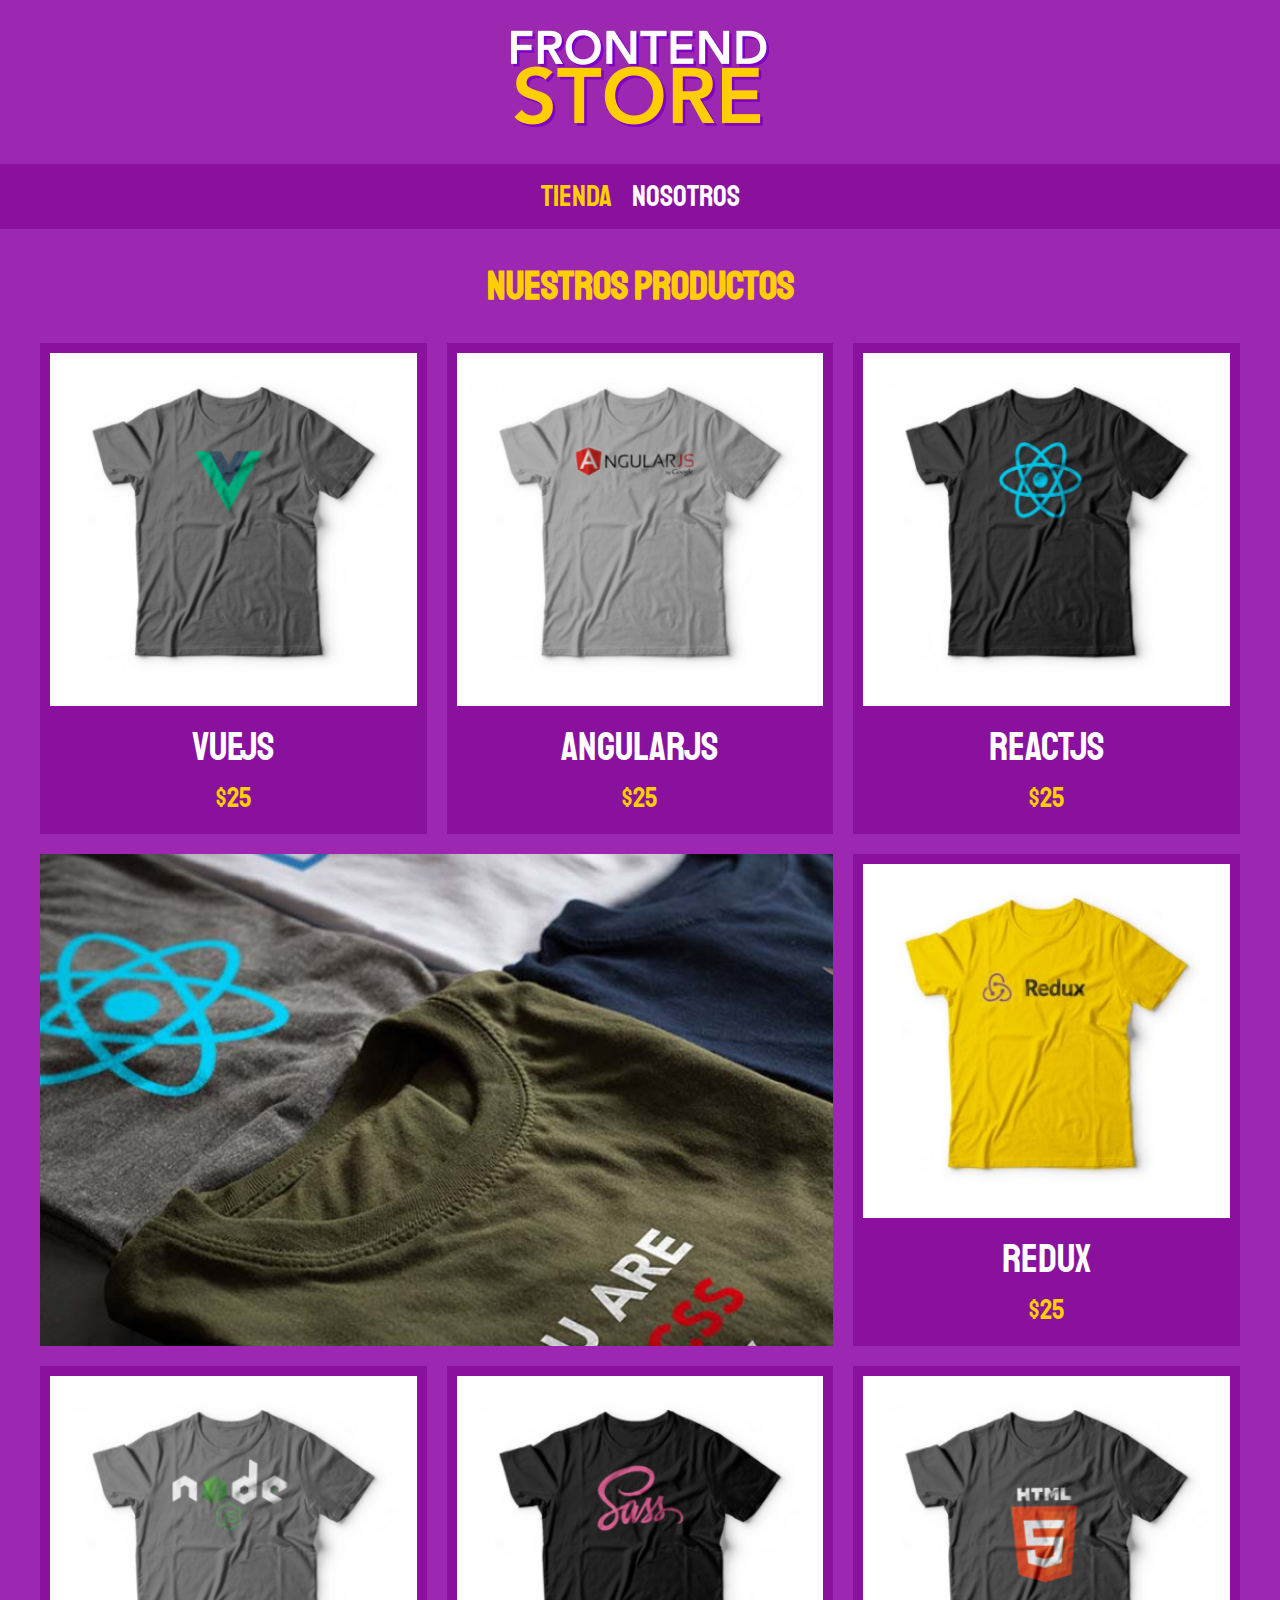
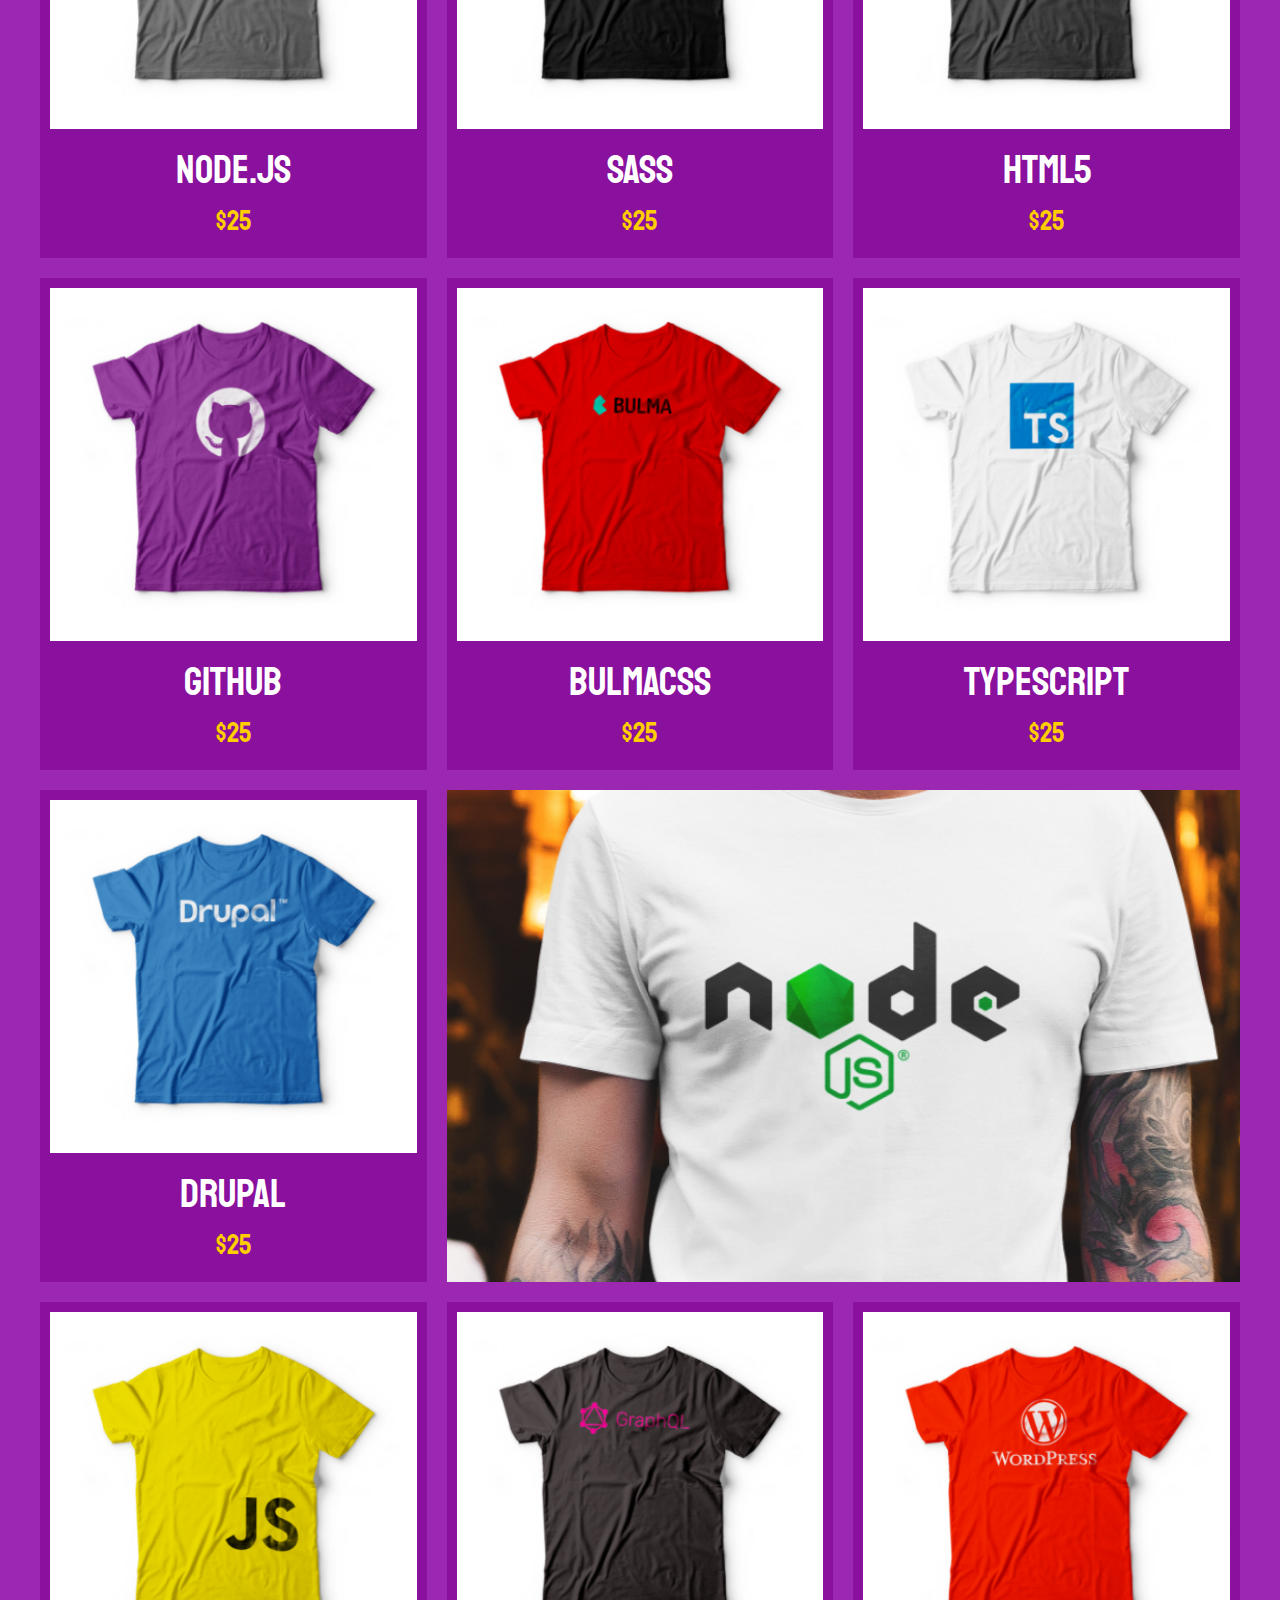
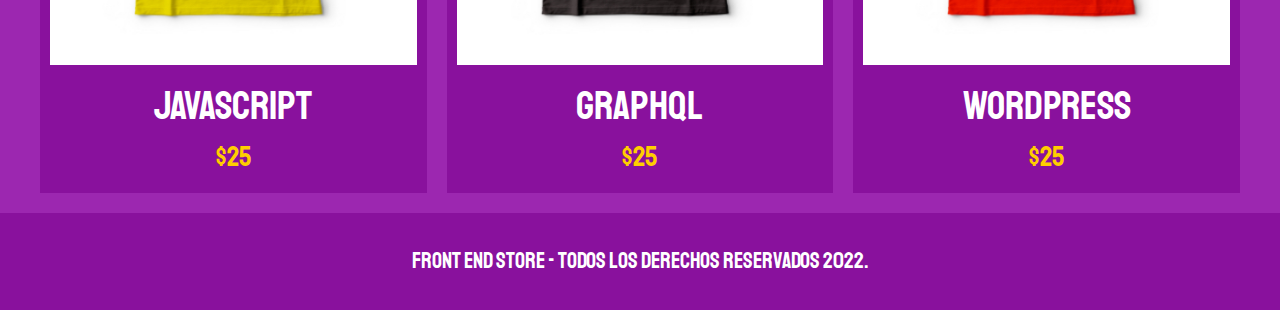
<file: index.html>
<!DOCTYPE html>
<html lang="en">
<head>
    <meta charset="UTF-8">
    <meta http-equiv="X-UA-Compatible" content="IE=edge">
    <meta name="viewport" content="width=device-width, initial-scale=1.0">
    <title>FrontEnd Store</title>
    <link rel="stylesheet" href="css/normalize.css">
    <link rel="preconnect" href="https://fonts.googleapis.com">
    <link rel="preconnect" href="https://fonts.gstatic.com" crossorigin>
    <link href="https://fonts.googleapis.com/css2?family=Staatliches&display=swap" rel="stylesheet"> 
    <link rel="stylesheet" href="css/styles.css">
</head>
<body>
    <header class="header">
        <a href="index.html">
            <img class="header__logo" src="img/logo.png" alt="Logotipo">
        </a>
    </header>
    <nav class="navegacion">
        <a class="navegacion__enlace navegacion__enlace--activo" href="index.html">Tienda</a>
        <a class="navegacion__enlace" href="nosotros.html">Nosotros</a>
    </nav>

    <main class="contenedor">
        <h1>Nuestros Productos</h1>

        <div class="grid">
            <div class="producto">
                <a href="producto.html">
                    <img class="producto__imagen" src="img/1.jpg" alt="imagen camisa">
                    <div class="producto__info">
                        <p class="producto__nombre">VueJS</p>
                        <p class="producto__precio">$25</p>
                    </div>
                </a>
            </div><!-- fin de producto -->

            <div class="producto">
                <a href="producto.html">
                    <img class="producto__imagen" src="img/2.jpg" alt="imagen camisa">
                    <div class="producto__info">
                        <p class="producto__nombre">AngularJS</p>
                        <p class="producto__precio">$25</p>
                    </div>
                </a>
            </div><!-- fin de producto -->

            <div class="producto">
                <a href="producto.html">
                    <img class="producto__imagen" src="img/3.jpg" alt="imagen camisa">
                    <div class="producto__info">
                        <p class="producto__nombre">ReactJS</p>
                        <p class="producto__precio">$25</p>
                    </div>
                </a>
            </div><!-- fin de producto -->

            <div class="producto">
                <a href="producto.html">
                    <img class="producto__imagen" src="img/4.jpg" alt="imagen camisa">
                    <div class="producto__info">
                        <p class="producto__nombre">Redux</p>
                        <p class="producto__precio">$25</p>
                    </div>
                </a>
            </div><!-- fin de producto -->

            <div class="producto">
                <a href="producto.html">
                    <img class="producto__imagen" src="img/5.jpg" alt="imagen camisa">
                    <div class="producto__info">
                        <p class="producto__nombre">Node.JS</p>
                        <p class="producto__precio">$25</p>
                    </div>
                </a>
            </div><!-- fin de producto -->

            <div class="producto">
                <a href="producto.html">
                    <img class="producto__imagen" src="img/6.jpg" alt="imagen camisa">
                    <div class="producto__info">
                        <p class="producto__nombre">SASS</p>
                        <p class="producto__precio">$25</p>
                    </div>
                </a>
            </div><!-- fin de producto -->

            <div class="producto">
                <a href="producto.html">
                    <img class="producto__imagen" src="img/7.jpg" alt="imagen camisa">
                    <div class="producto__info">
                        <p class="producto__nombre">HTML5</p>
                        <p class="producto__precio">$25</p>
                    </div>
                </a>
            </div><!-- fin de producto -->

            <div class="producto">
                <a href="producto.html">
                    <img class="producto__imagen" src="img/8.jpg" alt="imagen camisa">
                    <div class="producto__info">
                        <p class="producto__nombre">Github</p>
                        <p class="producto__precio">$25</p>
                    </div>
                </a>
            </div><!-- fin de producto -->

            <div class="producto">
                <a href="producto.html">
                    <img class="producto__imagen" src="img/9.jpg" alt="imagen camisa">
                    <div class="producto__info">
                        <p class="producto__nombre">BulmaCSS</p>
                        <p class="producto__precio">$25</p>
                    </div>
                </a>
            </div><!-- fin de producto -->

            <div class="producto">
                <a href="producto.html">
                    <img class="producto__imagen" src="img/10.jpg" alt="imagen camisa">
                    <div class="producto__info">
                        <p class="producto__nombre">TypeScript</p>
                        <p class="producto__precio">$25</p>
                    </div>
                </a>
            </div><!-- fin de producto -->

            <div class="producto">
                <a href="producto.html">
                    <img class="producto__imagen" src="img/11.jpg" alt="imagen camisa">
                    <div class="producto__info">
                        <p class="producto__nombre">Drupal</p>
                        <p class="producto__precio">$25</p>
                    </div>
                </a>
            </div><!-- fin de producto -->

            <div class="producto">
                <a href="producto.html">
                    <img class="producto__imagen" src="img/12.jpg" alt="imagen camisa">
                    <div class="producto__info">
                        <p class="producto__nombre">JavaScript</p>
                        <p class="producto__precio">$25</p>
                    </div>
                </a>
            </div><!-- fin de producto -->

            <div class="producto">
                <a href="producto.html">
                    <img class="producto__imagen" src="img/13.jpg" alt="imagen camisa">
                    <div class="producto__info">
                        <p class="producto__nombre">GraphQL</p>
                        <p class="producto__precio">$25</p>
                    </div>
                </a>
            </div><!-- fin de producto -->

            <div class="producto">
                <a href="producto.html">
                    <img class="producto__imagen" src="img/14.jpg" alt="imagen camisa">
                    <div class="producto__info">
                        <p class="producto__nombre">WordPress</p>
                        <p class="producto__precio">$25</p>
                    </div>
                </a>
            </div><!-- fin de producto -->  
            <div class="grafico grafico--camisas"></div>
            <div class="grafico grafico--node"></div>

        </div>
    </main>


    <footer class="footer">
        <p class="footer__texto">Front End Store - Todos los derechos Reservados 2022.</p>
    </footer>
</body>
</html>
</file>
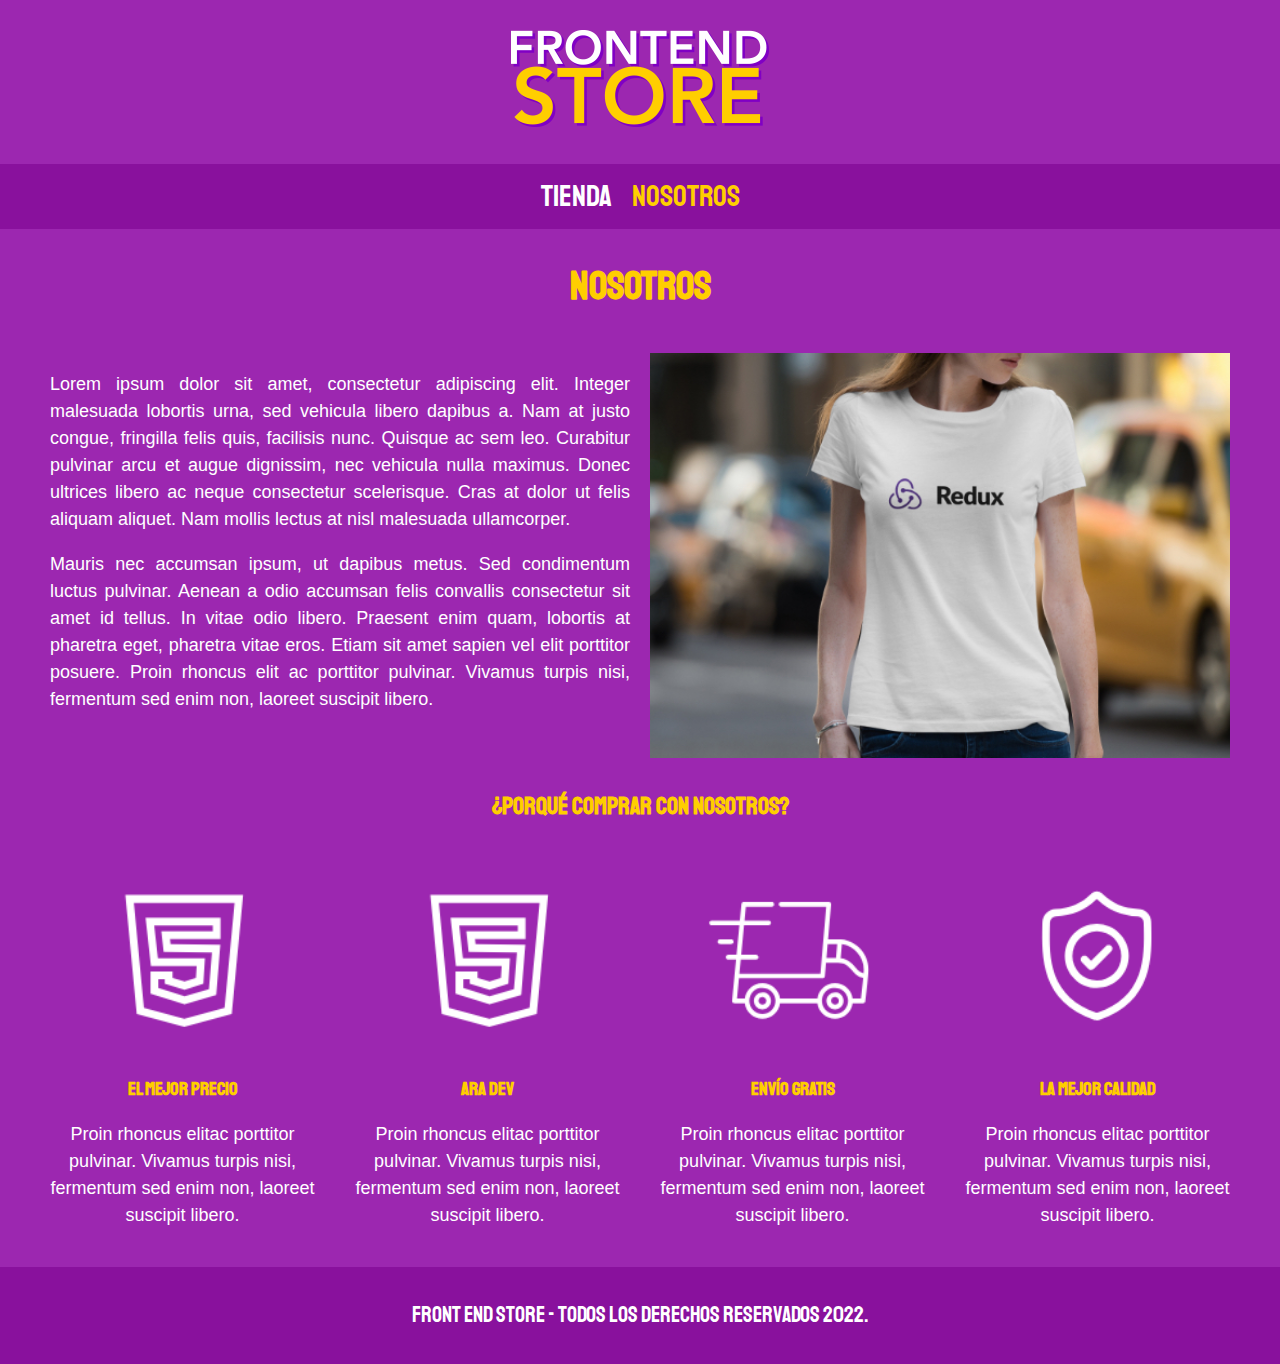
<file: nosotros.html>
<!DOCTYPE html>
<html lang="en">

<head>
    <meta charset="UTF-8">
    <meta http-equiv="X-UA-Compatible" content="IE=edge">
    <meta name="viewport" content="width=device-width, initial-scale=1.0">
    <title>FrontEnd Store</title>
    <link rel="stylesheet" href="css/normalize.css">
    <link rel="preconnect" href="https://fonts.googleapis.com">
    <link rel="preconnect" href="https://fonts.gstatic.com" crossorigin>
    <link href="https://fonts.googleapis.com/css2?family=Staatliches&display=swap" rel="stylesheet">
    <link rel="stylesheet" href="css/styles.css">
</head>

<body>
    <header class="header">
        <a href="index.html">
            <img class="header__logo" src="img/logo.png" alt="Logotipo">
        </a>
    </header>
    <nav class="navegacion">
        <a class="navegacion__enlace" href="index.html">Tienda</a>
        <a class="navegacion__enlace navegacion__enlace--activo" href="nosotros.html">Nosotros</a>
    </nav>

    <main class="contenedor">
        <h1>Nosotros</h1>

        <div class="nosotros">
            <div class="nosotros__contenido">
                <p>Lorem ipsum dolor sit amet, consectetur adipiscing elit. Integer malesuada lobortis urna, sed
                    vehicula libero dapibus a. Nam at justo congue, fringilla felis quis, facilisis nunc. Quisque ac sem
                    leo. Curabitur pulvinar arcu et augue dignissim, nec vehicula nulla maximus. Donec ultrices libero
                    ac neque consectetur scelerisque. Cras at dolor ut felis aliquam aliquet. Nam mollis lectus at nisl
                    malesuada ullamcorper.</p>

                <p>Mauris nec accumsan ipsum, ut dapibus metus. Sed condimentum luctus pulvinar. Aenean a odio accumsan
                    felis convallis consectetur sit amet id tellus. In vitae odio libero. Praesent enim quam, lobortis
                    at
                    pharetra eget, pharetra vitae eros. Etiam sit amet sapien vel elit porttitor posuere. Proin rhoncus
                    elit
                    ac porttitor pulvinar. Vivamus turpis nisi, fermentum sed enim non, laoreet suscipit libero. </p>

            </div>
            <img class="nosotros__imagen" src="img/nosotros.jpg" alt="imagen nosotros">
        </div>
    </main>

    <section class="contenedor comprar">
        <h2 class="comprar__titulo">¿Porqué comprar con nosotros?</h2>
        <div class="bloques">
            <div class="bloque">
                <img class="bloque__imagen" src="img/icono_1.png" alt="porque comprar">
                <h3 class="bloque__titulo">El mejor precio</h3>
                <p>Proin rhoncus elitac porttitor pulvinar. Vivamus turpis nisi, fermentum sed enim non, laoreet
                    suscipit libero. </p>
            </div><!-- fin bloque -->
            <div class="bloque">
                <img class="bloque__imagen" src="img/icono_2.png" alt="para Devs">
                <h3 class="bloque__titulo">ara Dev</h3>
                <p>Proin rhoncus elitac porttitor pulvinar. Vivamus turpis nisi, fermentum sed enim non, laoreet
                    suscipit libero. </p>
            </div><!-- fin bloque -->
            <div class="bloque">
                <img class="bloque__imagen" src="img/icono_3.png" alt="envío gratis">
                <h3 class="bloque__titulo">envío gratis</h3>
                <p>Proin rhoncus elitac porttitor pulvinar. Vivamus turpis nisi, fermentum sed enim non, laoreet
                    suscipit libero. </p>
            </div><!-- fin bloque -->
            <div class="bloque">
                <img class="bloque__imagen" src="img/icono_4.png" alt="la mejor calidad">
                <h3 class="bloque__titulo">la mejor calidad</h3>
                <p>Proin rhoncus elitac porttitor pulvinar. Vivamus turpis nisi, fermentum sed enim non, laoreet
                    suscipit libero. </p>
            </div><!-- fin bloque -->
        </div><!-- fin bloques -->

    </section>


    <footer class="footer">
        <p class="footer__texto">Front End Store - Todos los derechos Reservados 2022.</p>
    </footer>
</body>

</html>
</file>
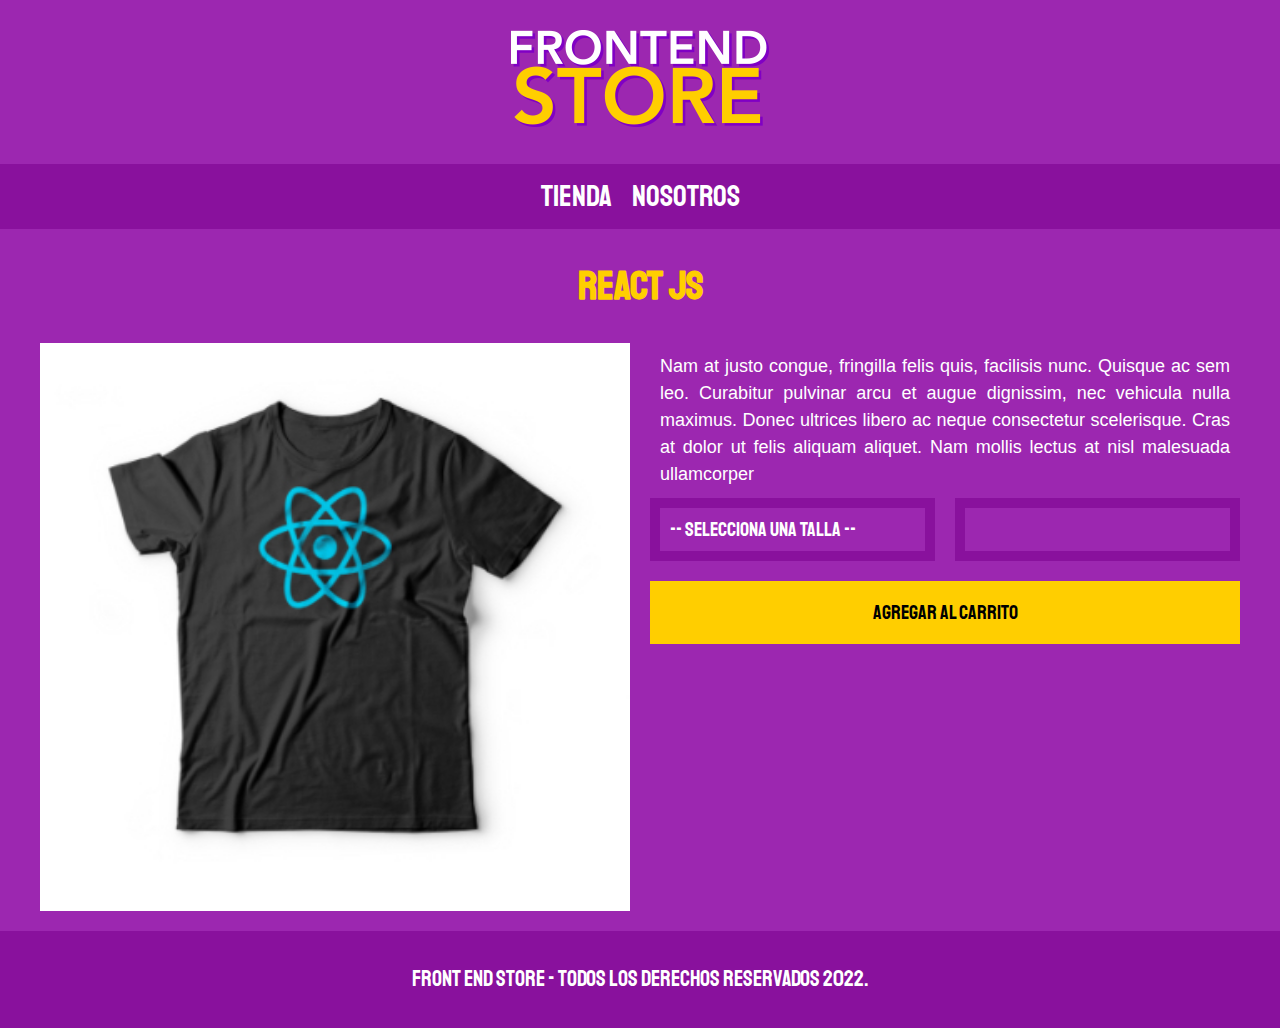
<file: producto.html>
<!DOCTYPE html>
<html lang="en">
<head>
    <meta charset="UTF-8">
    <meta http-equiv="X-UA-Compatible" content="IE=edge">
    <meta name="viewport" content="width=device-width, initial-scale=1.0">
    <title>FrontEnd Store</title>
    <link rel="stylesheet" href="css/normalize.css">
    <link rel="preconnect" href="https://fonts.googleapis.com">
    <link rel="preconnect" href="https://fonts.gstatic.com" crossorigin>
    <link href="https://fonts.googleapis.com/css2?family=Staatliches&display=swap" rel="stylesheet"> 
    <link rel="stylesheet" href="css/styles.css">
</head>
<body>
    <header class="header">
        <a href="index.html">
            <img class="header__logo" src="img/logo.png" alt="Logotipo">
        </a>
    </header>
    <nav class="navegacion">
        <a class="navegacion__enlace" href="index.html">Tienda</a>
        <a class="navegacion__enlace" href="nosotros.html">Nosotros</a>
    </nav>

    <main class="contenedor">
        <h1>React JS</h1>
        <div class="camisa">
            <img class="camisa__imagen" src="img/3.jpg" alt="imagen camisa">
            <div class="camisa__contenido">
                <p>Nam at justo congue, fringilla felis quis, facilisis nunc. Quisque ac sem
                    leo. Curabitur pulvinar arcu et augue dignissim, nec vehicula nulla maximus. Donec ultrices libero
                    ac neque consectetur scelerisque. Cras at dolor ut felis aliquam aliquet. Nam mollis lectus at nisl
                    malesuada ullamcorper</p>

                    <form class="formulario">
                        <select class="formulario__campo">
                            <option disabled selected>-- selecciona una talla --</option>
                            <option>Chica</option>
                            <option>Mediana</option>
                            <option>Grande</option>
                        </select>
                        <input class="formulario__campo" type="number" min="1" max="4">
                        <input class="formulario__submit" type="submit" value="Agregar al carrito">
                    </form>
            </div>            
        </div>
    </main>


    <footer class="footer">
        <p class="footer__texto">Front End Store - Todos los derechos Reservados 2022.</p>
    </footer>
</body>
</html>
</file>
<file: css/styles.css>
:root{
    --primario: #9C27B0;
    --primarioOscuro: #89119D;
    --secundario: #FFCE00;
    --secundarioOscuro: rgb( 227, 183, 0 );

    --blanco: #fff;
    --negro: #000;

    --fuentePrincipal:'Staatliches', cursive;
}
/* --- Globales --- */
html {
    box-sizing: border-box;
    font-size: 62.5%;
  }
  *, *:before, *:after {
    box-sizing: inherit;
  }

body{
    background-color: var(--primario) ;
    font-size: 1.6rem;
    line-height: 1.5;
}
p{
    font-size: 1.8rem;
    font-family: Arial, Helvetica, sans-serif;
    color: var(--blanco);
}
a{
    text-decoration: none;
}
img{
    width: 100%;
}
.contenedor{
    max-width: 120rem;
    margin: auto;
}
h1, h2, h3{
    text-align: center;
    color: var(--secundario);
    font-family: var(--fuentePrincipal);
}
h1{
    font-size: 4rem;
}
h2{
    font-size: 3.2rem;
}
h2{
    font-size: 2.4rem;
}

/* --- Header --- */
.header{
    display: flex;
    justify-content: center;
}
.header__logo{
    margin: 3rem 0;
}

/* --- Footer --- */
.footer{
background-color: var(--primarioOscuro);
padding: 1rem 0;
margin-top: 2rem;
}
.footer__texto{
    font-family: var(--fuentePrincipal);
    text-align: center;
    font-size: 2.2rem
}

/* --- navegacion --- */
.navegacion{
    background-color: var(--primarioOscuro);
    padding: 1rem 0;
    display: flex;
    justify-content: center;

  /*   gap: 2rem; fortma nueva de separacion de elementos esta es parte de display */

}
.navegacion__enlace{
    font-family: var(--fuentePrincipal);
    color: var(--blanco);
    font-size: 3rem;
    margin-right: 2rem; /* lo mismo que la linea 83 pero la vercion antigua */
}
.navegacion__enlace:last-of-type{
    margin-right: 0;
    }/* para que quede centrado lo de la linea 90 */

.navegacion__enlace--activo,
.navegacion__enlace:hover{
    color: var(--secundario);
}

/* ---- grid ---- */
.grid{
    display: grid;
    grid-template-columns: repeat( 2, 1fr);
    gap: 2rem;
}

@media (min-width: 768px){
    .grid{
        grid-template-columns: repeat( 3, 1fr);
    }
    
}

/* ---- productos ---- */
.producto{
    background-color: var(--primarioOscuro);
    padding: 1rem;

}

.producto__info{

}
.producto__nombre{
    font-size: 4rem;
}
.producto__precio{
    font-size: 2.8rem;
    color: var(--secundario);
}
.producto__nombre,
.producto__precio{
    font-family: var(--fuentePrincipal);
    margin: 1rem 0;
    text-align: center;
    line-height: 1.2;
}

/* ---- graficos ---- */
.grafico{
 min-height: 30rem;
 background-repeat: no-repeat;
 background-size: cover;
 grid-column: 1 / 3;
}
.grafico--camisas{
    grid-row: 2 / 3;
    background-image: url(../img/grafico1.jpg);
}
.grafico--node{
    background-image: url(../img/grafico2.jpg);
    grid-row: 8 / 9;    
}
@media (min-width: 768px){
    .grafico--node{
        grid-row: 5 / 6;
        grid-column: 2 / 4;        
    }
}

/* ---- nosotros ---- */
.nosotros{
    display: grid;
    grid-template-rows: repeat( 2, auto);
    padding: 1rem;
}
@media (min-width: 768px){
    .nosotros{
        grid-template-columns: 1fr 1fr;
        column-gap: 2rem;
    }
    
}
.nosotros__contenido{
    text-align: justify;

}

.nosotros__imagen{
    grid-row: 1 / 2; 
}

@media (min-width: 768px){
    .nosotros__imagen{
        grid-column: 2 / 3;
    }
}

/* ---- bloques ---- */
.bloques{
    display: grid;
    grid-template-columns: repeat( 2, 1fr);
    gap: 2rem;
}
@media (min-width: 768px){
    .bloques{
        grid-template-columns: repeat( 4, 1fr);
    }
}

.bloque{
    text-align: center;
}
.bloque__titulo{
    margin: 0;
}

/* ---- Pagina del producto ---- */
@media (min-width: 768px){
    .camisa{
        display:grid;
        grid-template-columns: repeat( 2, 1fr);
        column-gap: 2rem;
    }
}
.camisa__contenido p{
    margin: 1rem;
    text-align: justify;
}

.formulario{
    display: grid;
    grid-template-columns: repeat(2 ,1fr);
    gap: 2rem;
}
.formulario__campo{
/*  border-color: var(--primarioOscuro);
    border-width: 1rem;
    border-style: solid; */
    border: 1rem solid var(--primarioOscuro);/* lo mismo que las tres lines de arriba pero en una sola */
    background-color: transparent;
    color: var(--blanco);
    font-size: 2rem;
    font-family: var(--fuentePrincipal);
    padding: 1rem;
    appearance: none;
}
.formulario__submit{
    background-color: var(--secundario);
    border: none;
    font-size: 2rem;
    font-family: var(--fuentePrincipal);
    padding: 2rem;
    transition:  background-color .3s ease ;
    grid-column: 1 / 3;
}
.formulario__submit:hover{
    cursor: pointer;
    background-color: var(--secundarioOscuro);
    
}
</file>
